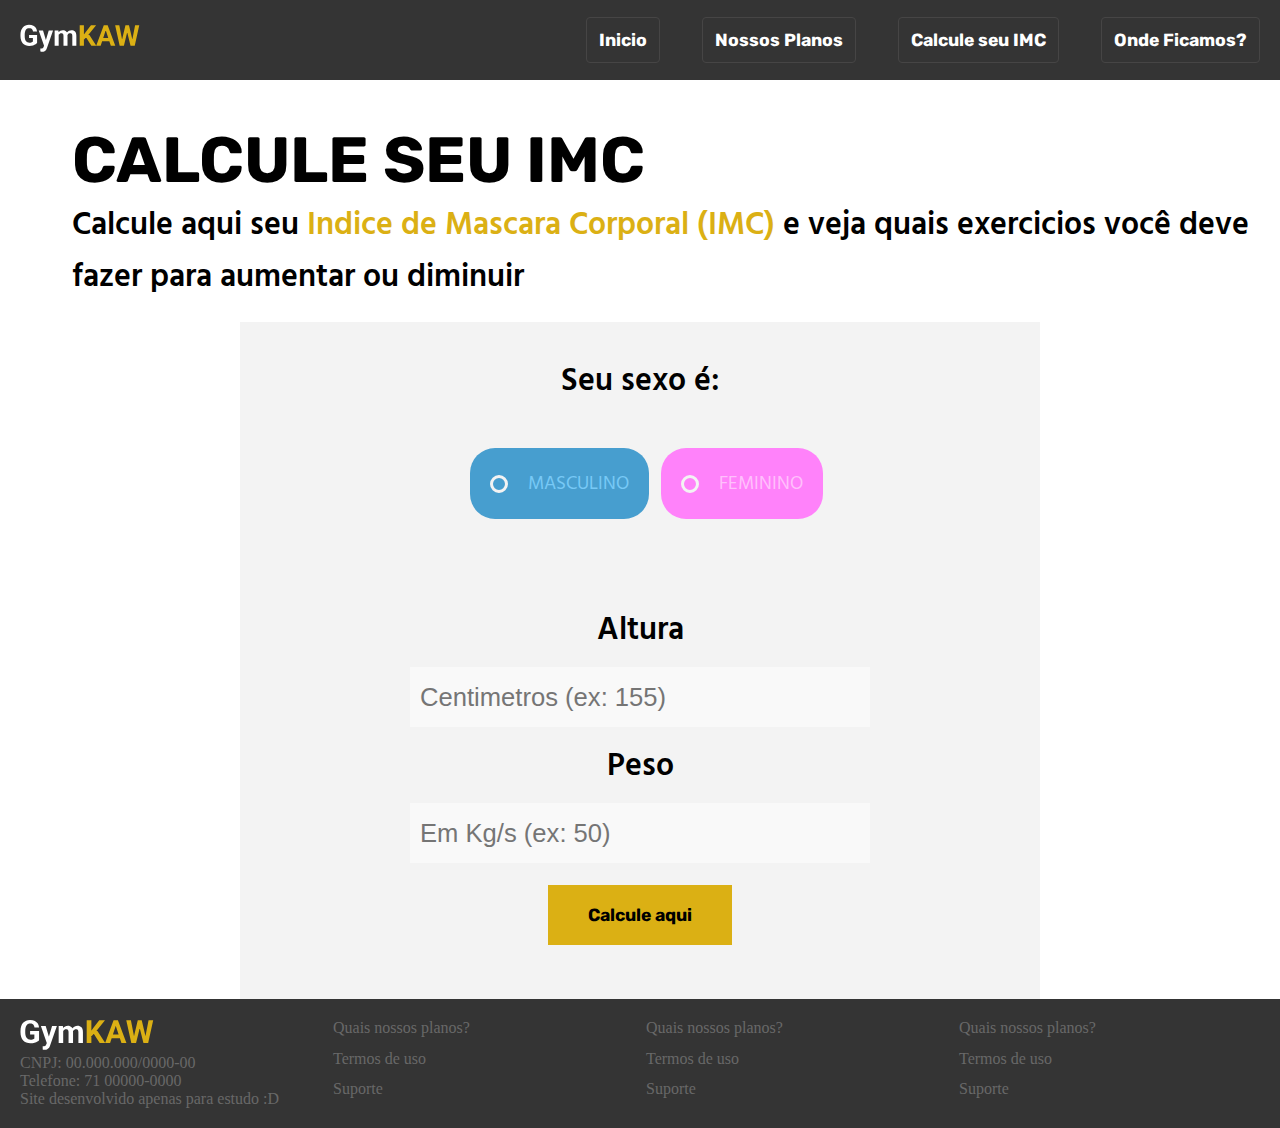
<file: calculeIMC.html>
<!DOCTYPE html>
<html lang="pt-br">

<head>
    <meta charset="UTF-8">
    <meta http-equiv="X-UA-Compatible" content="IE=edge">
    <meta name="viewport" content="width=device-width, initial-scale=1.0">
    <title>GYMKAW - IMC</title>
    <link rel="stylesheet" href="./css/style.css">

    <link rel="preconnect" href="https://fonts.googleapis.com">
    <link rel="preconnect" href="https://fonts.gstatic.com" crossorigin>
    <link
        href="https://fonts.googleapis.com/css2?family=Hind+Siliguri:wght@300;400;600;700&family=Rubik:wght@400;500;600;700&display=swap"
        rel="stylesheet">
</head>

<body>
    <header class="header">
        <div class="menu2">
            <div class="logo-img">
                <img class="gymKAW" src="./icons/GymKAW-logo.svg" alt="">
            </div>
            <div class="mobile-menu">
                <div class="line1"></div>
                <div class="line2"></div>
                <div class="line3"></div>
            </div>
            <nav class="menu-container">
                <ul class="menu">
                    <li><a class="font-2-btn" href="./">Inicio</a></li>
                    <li><a class="font-2-btn" href="./plans.html">Nossos Planos</a></li>
                    <li><a class="font-2-btn" href="./calculeIMC.html">Calcule seu IMC</a></li>
                    <li><a class="font-2-btn" href="./whomap.html">Onde Ficamos?</a></li>
                </ul>
            </nav>
        </div>
    </header>
    <main>
        <div class="imc-txt fadeInDown" data-anime="300">
            <h2 class="font-TitleAll">CALCULE SEU IMC</h2>
            <p class="font-TextMedio">Calcule aqui seu <span class="txtYellow">Indice de Mascara Corporal (IMC)</span> e
                veja quais exercicios
                você deve fazer para aumentar ou diminuir</p>
        </div>



        <section class="imc  ">
            <div class="imc-container fadeInUp" data-anime="400">
                <p class="font-TextMedio">Seu sexo é:</p>
                <div class="imc-radio">
                    <span></span>

                    <input value="Masculino" type="radio" name="sexo" id="masculino">
                    <label for="masculino">Masculino</label>

                    <input value="Feminino" type="radio" name="sexo" id="feminino">
                    <label class="feminino" for="feminino">Feminino</label>
                </div>

                <div class="imc-questions">
                    <span></span>

                    <label class="font-TextMedio" for="altura">Altura</label>
                    <input type="number" name="altura" id="altura" placeholder="Centimetros (ex: 155)">

                    <label class="font-TextMedio" for="peso">Peso</label>
                    <input type="number" name="peso" id="peso" placeholder="Em Kg/s (ex: 50)">
                </div>
                <button class="font-2-btn " id="btnCalc">Calcule aqui</button>

                <div class="imc-info">
                    <p class="font-vtgs activeIMC"></p>
                    <!--JAVA SCRIPT AQUI-->
                </div>
            </div>
        </section>



        <footer class="footer">
            <div class="footer-container">
                <div class="logoandimg">
                    <img src="./icons/GymKAW-logo.svg" alt="">
                    <p>CNPJ: 00.000.000/0000-00</p>
                    <p>Telefone: 71 00000-0000</p>
                    <p>Site desenvolvido apenas para estudo :D</p>
                </div>
                <div class="cont-help">
                    <p><a href="#">Quais nossos planos?</a></p>
                    <p><a href="#">Termos de uso</a></p>
                    <p><a href="#">Suporte</a></p>
                </div>
                <div class="cont-help">
                    <p><a href="#">Quais nossos planos?</a></p>
                    <p><a href="#">Termos de uso</a></p>
                    <p><a href="#">Suporte</a></p>
                </div>
                <div class="cont-help">
                    <p><a href="#">Quais nossos planos?</a></p>
                    <p><a href="#">Termos de uso</a></p>
                    <p><a href="#">Suporte</a></p>
                </div>
            </div>
        </footer>
    </main>
    <script src="./js/plugins/simple-anime.js"></script>
    <script type="module" src="./js/main.js"></script>
</body>

</html>
</file>
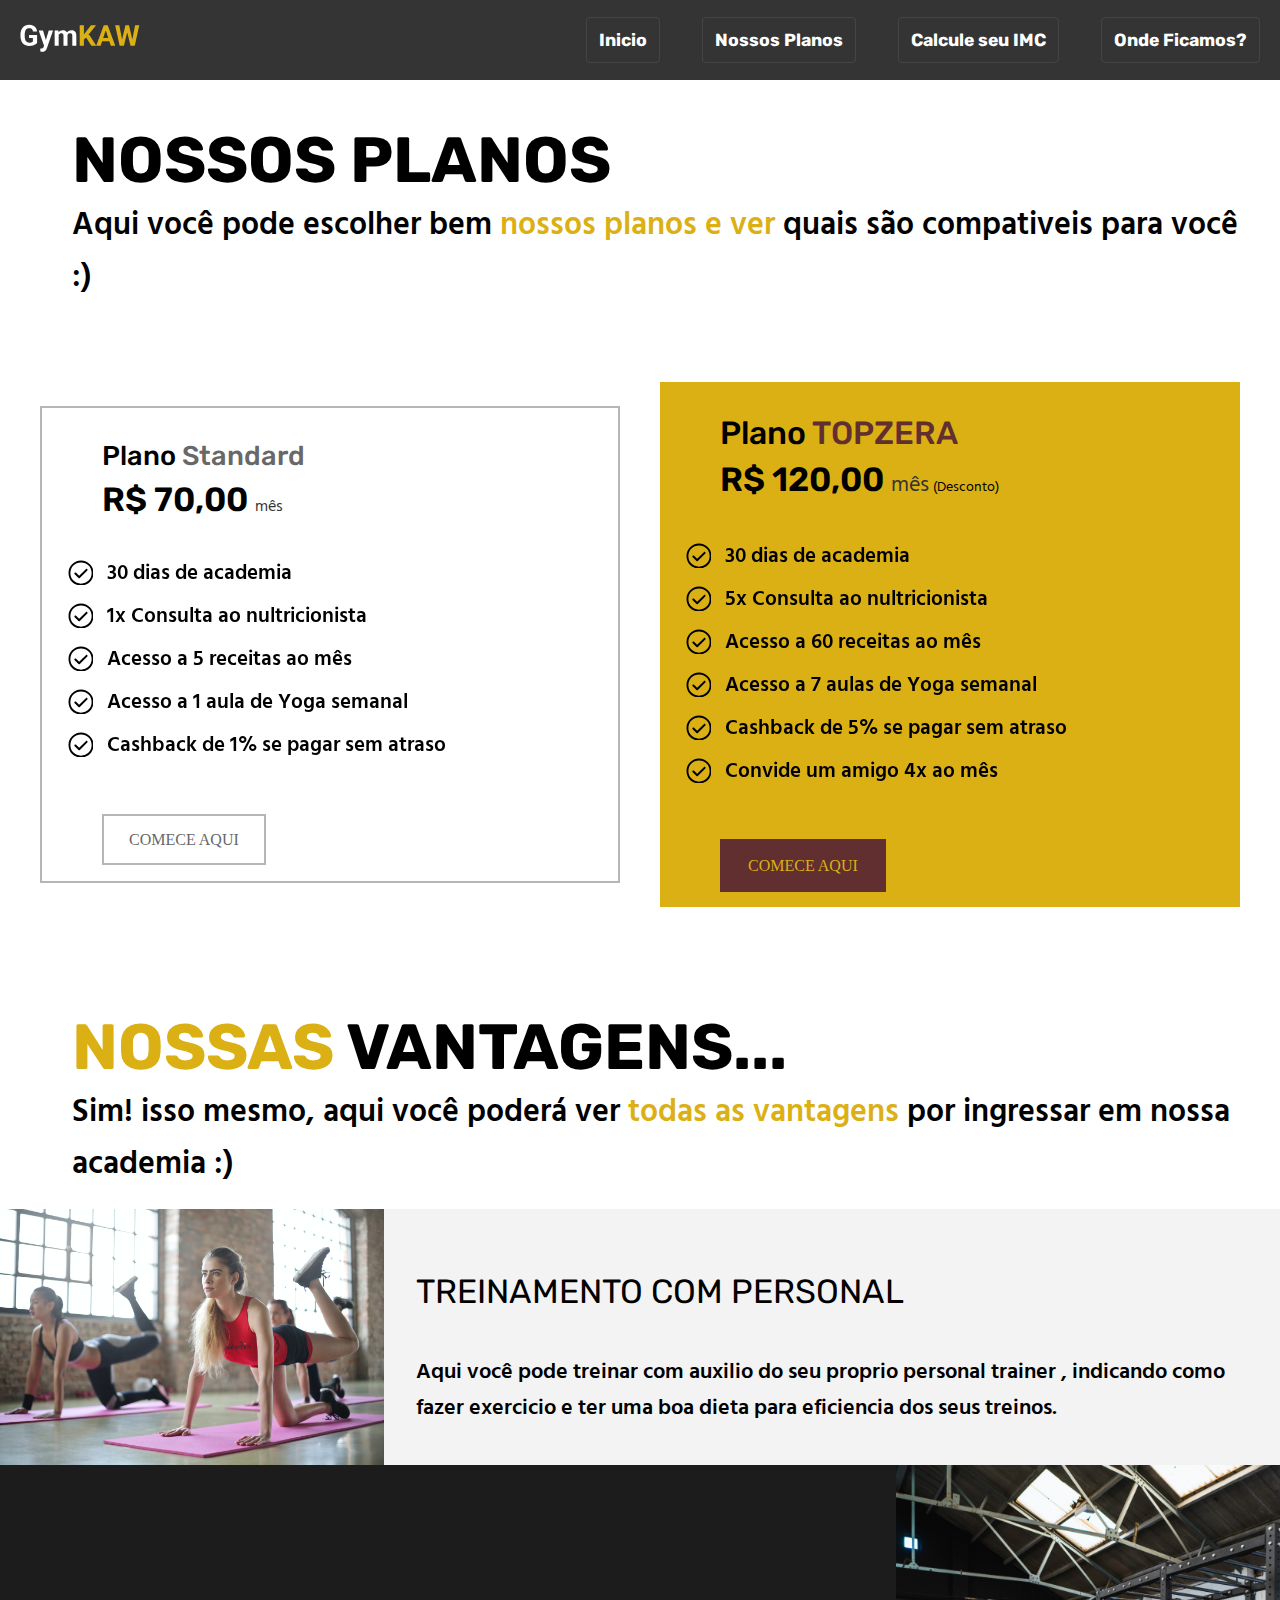
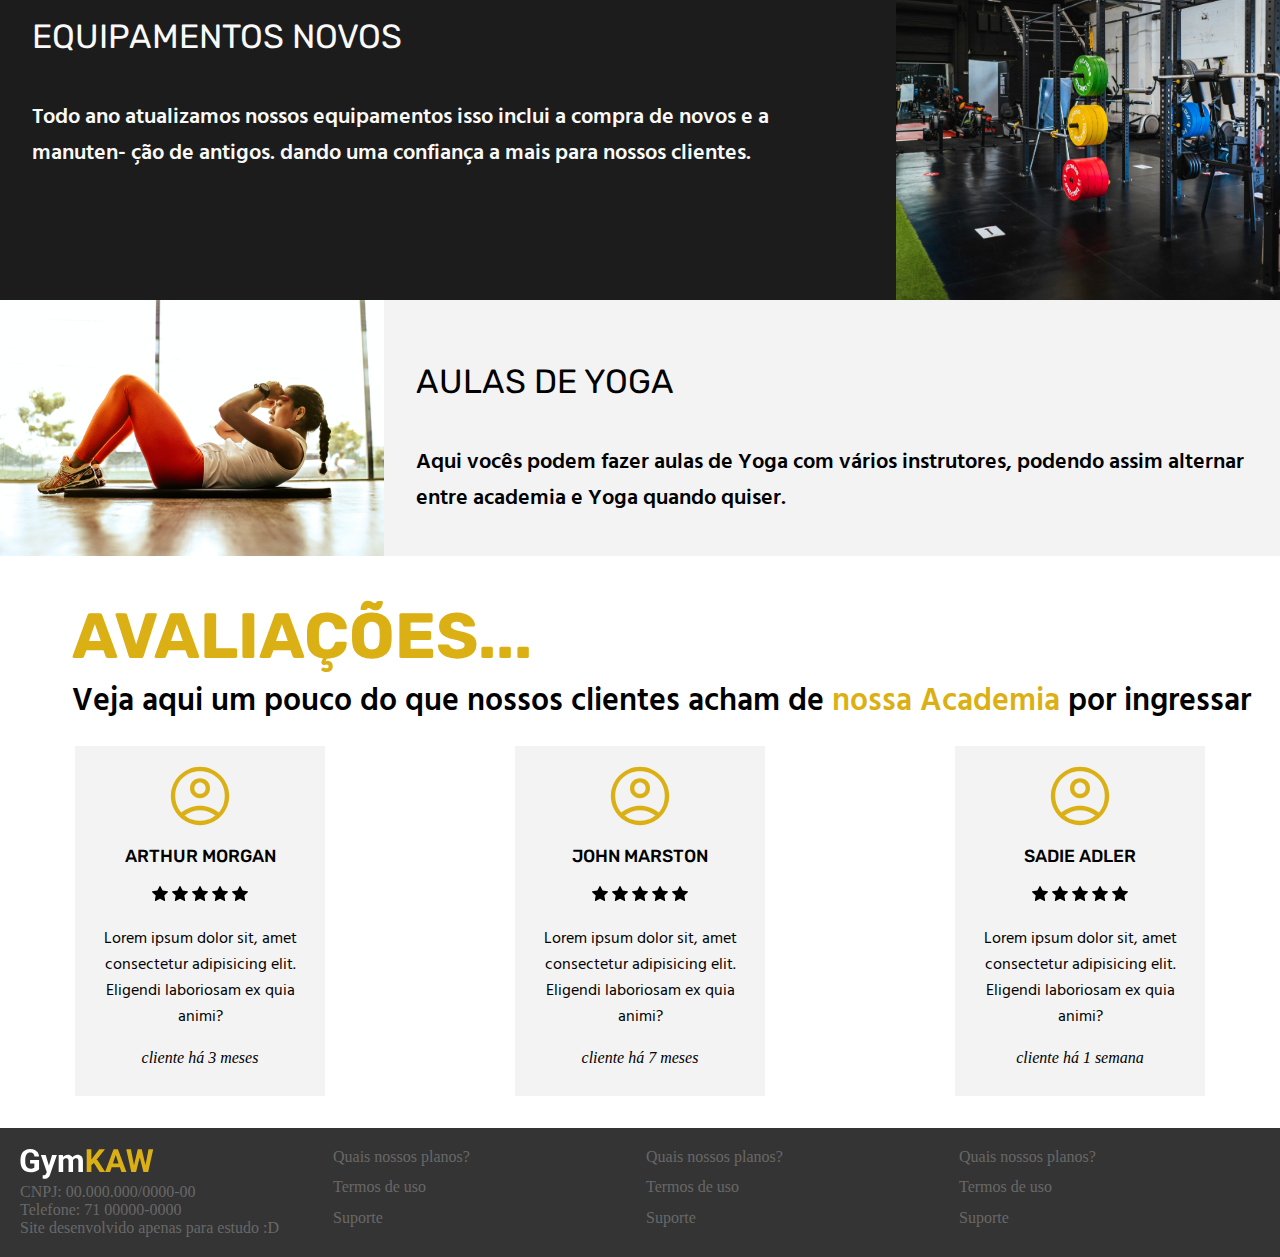
<file: plans.html>
<!DOCTYPE html>
<html lang="pt-br">

<head>
    <meta charset="UTF-8">
    <meta http-equiv="X-UA-Compatible" content="IE=edge">
    <meta name="viewport" content="width=device-width, initial-scale=1.0">
    <title>GYMKAW - Planos</title>
    <link rel="stylesheet" href="./css/style.css">

    <link rel="preconnect" href="https://fonts.googleapis.com">
    <link rel="preconnect" href="https://fonts.gstatic.com" crossorigin>
    <link
        href="https://fonts.googleapis.com/css2?family=Hind+Siliguri:wght@300;400;600;700&family=Rubik:wght@400;500;600;700&display=swap"
        rel="stylesheet">
</head>

<body>
    <header class="header">
        <div class="menu2">
            <div class="logo-img">
                <img class="gymKAW" src="./icons/GymKAW-logo.svg" alt="">
            </div>
            <div class="mobile-menu">
                <div class="line1"></div>
                <div class="line2"></div>
                <div class="line3"></div>
            </div>
            <nav class="menu-container">
                <ul class="menu">
                    <li><a class="font-2-btn" href="./">Inicio</a></li>
                    <li><a class="font-2-btn" href="./plans.html">Nossos Planos</a></li>
                    <li><a class="font-2-btn" href="./calculeIMC.html">Calcule seu IMC</a></li>
                    <li><a class="font-2-btn" href="./whomap.html">Onde Ficamos?</a></li>
                </ul>
            </nav>
        </div>
    </header>
    <main>
        <div class="plans-container fadeInLeft" data-anime="200">
            <h2 class="font-TitleAll">NOSSOS PLANOS</h2>
            <p class="font-TextMedio">Aqui você pode escolher bem <span class="txtYellow">nossos planos e
                    ver</span> quais são compativeis
                para você :)</p>
        </div>
        <article class="plans">
            <div class="plans-price standard fadeInLeft" data-anime="300">
                <h3 class="font-TitlePq">Plano <span class="cor-3">Standard</span></h3>
                <span class="font-price ">R$ 70,00 <span class="font-4-frs cor-2">mês</span></span>
                <ul class="font-3-txt vantagemPlano">
                    <li>30 dias de academia</li>
                    <li>1x Consulta ao nultricionista</li>
                    <li>Acesso a 5 receitas ao mês</li>
                    <li>Acesso a 1 aula de Yoga semanal</li>
                    <li>Cashback de 1% se pagar sem atraso</li>
                </ul>
                <a class="btnComeceStd" href="#">Comece aqui</a>
            </div>
            <div class="plans-price topzera fadeInRight" data-anime="300">
                <h3 class="font-TitlePq">Plano <span class="cor-r1">TOPZERA</span></h3>
                <span class="font-price ">R$ 120,00 <span class="font-4-frs cor-2">mês</span></span>
                <span class="font-4-frs pqn">(Desconto)</span>
                <ul class="font-3-txt vantagemPlano">
                    <li>30 dias de academia</li>
                    <li>5x Consulta ao nultricionista</li>
                    <li>Acesso a 60 receitas ao mês</li>
                    <li>Acesso a 7 aulas de Yoga semanal</li>
                    <li>Cashback de 5% se pagar sem atraso</li>
                    <li>Convide um amigo 4x ao mês</li>
                </ul>
                <a class="btnComeceTop" href="#">Comece aqui</a>
            </div>
        </article>

        <section class="vantagens">
            <div class="vantagens-txt fadeInLeft" data-anime="200">
                <h2 class="font-TitleAll"><a href="#vantagens">NOSSAS</a> <span>VANTAGENS</span>...</h2>
                <p class="font-TextMedio">Sim! isso mesmo, aqui você poderá ver <span class="txtYellow">todas as
                        vantagens </span> por ingressar
                    em nossa academia :)</p>
            </div>
            <div class="vantagens-container">
                <div class="vantagens-item">
                    <img class="img-vantagem fadeInLeft" data-anime="300"
                        src="./img/conjunto-bruce-mars-gJtDg6WfMlQ-unsplash.jpg" alt="">
                    <div class="vtg-txt fadeInRight" data-anime="300">
                        <h3 class="font-TitleMedio-s">TREINAMENTO COM PERSONAL</h3>
                        <p class="font-vtgs">Aqui você pode treinar com auxilio do seu
                            proprio personal trainer , indicando como
                            fazer exercicio e ter uma boa dieta para
                            eficiencia dos seus treinos.</p>
                    </div>
                </div>
                <div class="vantagens-item blck">
                    <img class="img-vantagem fadeInRight" data-anime="300"
                        src="./img/equipament-samuel-girven-2e4lbLTqPIo-unsplash.jpg" alt="">
                    <div class="vtg-txt fadeInLeft" data-anime="300">
                        <h3 class="font-TitleMedio-s">EQUIPAMENTOS NOVOS</h3>
                        <p class="font-vtgs">Todo ano atualizamos nossos equipamentos
                            isso inclui a compra de novos e a manuten-
                            ção de antigos. dando uma confiança a
                            mais para nossos clientes.</p>
                    </div>
                </div>
                <div class="vantagens-item">
                    <img class="img-vantagem fadeInLeft" data-anime="300"
                        src="./img/yoga-jonathan-borba-lrQPTQs7nQQ-unsplash.jpg" alt="">
                    <div class="vtg-txt fadeInRight" data-anime="300">
                        <h3 class="font-TitleMedio-s">AULAS DE YOGA</h3>
                        <p class="font-vtgs">Aqui vocês podem fazer aulas de Yoga com
                            vários instrutores, podendo assim alternar
                            entre academia e Yoga quando quiser.</p>
                    </div>
                </div>
            </div>
        </section>

        <article class="avaliacoes  ">
            <div class="avaliacoes-txt fadeInLeft" data-anime="300">
                <h2 class="font-TitleAll txtYellow">AVALIAÇÕES... </h2>
                <p class="font-TextMedio">Veja aqui um pouco do que nossos clientes acham de<span class="txtYellow">
                        nossa Academia</span> por ingressar</p>
            </div>
            <div class="avaliacoes-container fadeInLeft" data-anime="400">
                <div class="avaliacoes-people">
                    <img src="./icons/people.svg" alt="">
                    <h4 class="font-TitlePq">ARTHUR MORGAN</h4>
                    <div class="avaliacoes-star">
                        <img src="./icons/star.svg" alt="">
                        <img src="./icons/star.svg" alt="">
                        <img src="./icons/star.svg" alt="">
                        <img src="./icons/star.svg" alt="">
                        <img src="./icons/star.svg" alt="">
                    </div>
                    <p class="font-4-frs">Lorem ipsum dolor sit, amet consectetur adipisicing elit. Eligendi laboriosam
                        ex quia animi?</p>
                    <span>cliente há 3 meses</span>
                </div>

                <div class="avaliacoes-people">
                    <img src="./icons/people.svg" alt="">
                    <h4 class="font-TitlePq">JOHN MARSTON</h4>
                    <div class="avaliacoes-star">
                        <img src="./icons/star.svg" alt="">
                        <img src="./icons/star.svg" alt="">
                        <img src="./icons/star.svg" alt="">
                        <img src="./icons/star.svg" alt="">
                        <img src="./icons/star.svg" alt="">
                    </div>
                    <p class="font-4-frs">Lorem ipsum dolor sit, amet consectetur adipisicing elit. Eligendi laboriosam
                        ex quia animi?</p>
                    <span>cliente há 7 meses</span>
                </div>

                <div class="avaliacoes-people">
                    <img src="./icons/people.svg" alt="">
                    <h4 class="font-TitlePq">SADIE ADLER</h4>
                    <div class="avaliacoes-star">
                        <img src="./icons/star.svg" alt="">
                        <img src="./icons/star.svg" alt="">
                        <img src="./icons/star.svg" alt="">
                        <img src="./icons/star.svg" alt="">
                        <img src="./icons/star.svg" alt="">
                    </div>
                    <p class="font-4-frs">Lorem ipsum dolor sit, amet consectetur adipisicing elit. Eligendi laboriosam
                        ex quia animi?</p>
                    <span>cliente há 1 semana</span>
                </div>
            </div>
        </article>
        <footer class="footer">
            <div class="footer-container">
                <div class="logoandimg">
                    <img src="./icons/GymKAW-logo.svg" alt="">
                    <p>CNPJ: 00.000.000/0000-00</p>
                    <p>Telefone: 71 00000-0000</p>
                    <p>Site desenvolvido apenas para estudo :D</p>
                </div>
                <div class="cont-help">
                    <p><a href="#">Quais nossos planos?</a></p>
                    <p><a href="#">Termos de uso</a></p>
                    <p><a href="#">Suporte</a></p>
                </div>
                <div class="cont-help">
                    <p><a href="#">Quais nossos planos?</a></p>
                    <p><a href="#">Termos de uso</a></p>
                    <p><a href="#">Suporte</a></p>
                </div>
                <div class="cont-help">
                    <p><a href="#">Quais nossos planos?</a></p>
                    <p><a href="#">Termos de uso</a></p>
                    <p><a href="#">Suporte</a></p>
                </div>
            </div>
        </footer>
    </main>
    <script src="./js/plugins/simple-anime.js"></script>
    <script type="module" src="./js/main.js"></script>
</body>

</html>
</file>
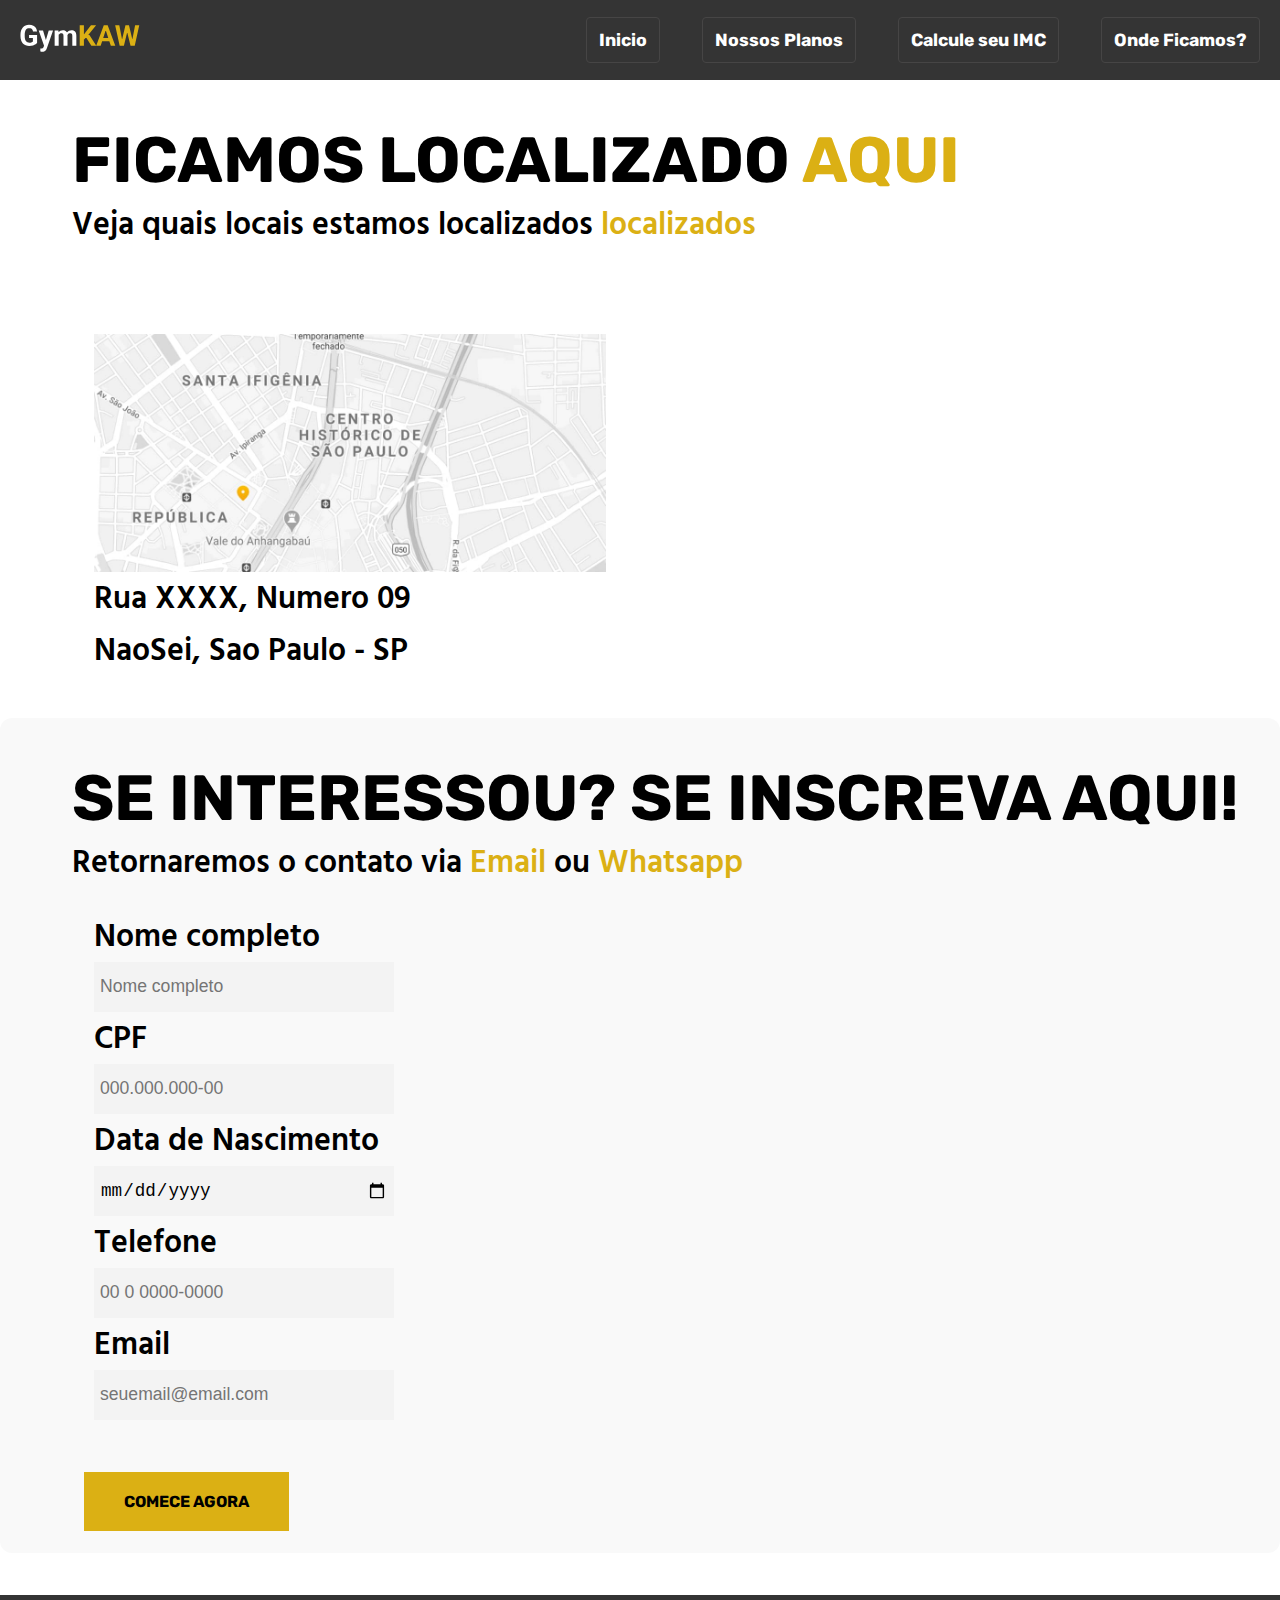
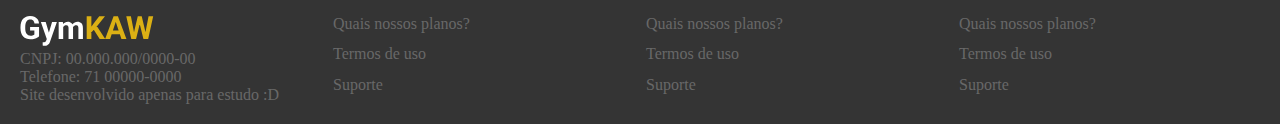
<file: whomap.html>
<!DOCTYPE html>
<html lang="pt-br">

<head>
    <meta charset="UTF-8">
    <meta http-equiv="X-UA-Compatible" content="IE=edge">
    <meta name="viewport" content="width=device-width, initial-scale=1.0">
    <title>GYMKAW - Localização</title>
    <link rel="stylesheet" href="./css/style.css">

    <link rel="preconnect" href="https://fonts.googleapis.com">
    <link rel="preconnect" href="https://fonts.gstatic.com" crossorigin>
    <link
        href="https://fonts.googleapis.com/css2?family=Hind+Siliguri:wght@300;400;600;700&family=Rubik:wght@400;500;600;700&display=swap"
        rel="stylesheet">
</head>

<body>
    <header class="header">
        <div class="menu2">
            <div class="logo-img">
                <img class="gymKAW" src="./icons/GymKAW-logo.svg" alt="">
            </div>
            <div class="mobile-menu">
                <div class="line1"></div>
                <div class="line2"></div>
                <div class="line3"></div>
            </div>
            <nav class="menu-container">
                <ul class="menu">
                    <li><a class="font-2-btn" href="./">Inicio</a></li>
                    <li><a class="font-2-btn" href="./plans.html">Nossos Planos</a></li>
                    <li><a class="font-2-btn" href="./calculeIMC.html">Calcule seu IMC</a></li>
                    <li><a class="font-2-btn" href="./whomap.html">Onde Ficamos?</a></li>
                </ul>
            </nav>
        </div>
    </header>
    <main>
        <div class="localizacao-txt  fadeInDown" data-anime="300">
            <h2 class="font-TitleAll">FICAMOS LOCALIZADO <span class="txtYellow">AQUI</span></h2>
            <p class="font-TextMedio">Veja quais locais estamos localizados <span class="txtYellow">localizados</span>
            </p>
        </div>

        <section class="localizacao  fadeInLeft" data-anime="400">
            <div class="localizacao-container">
                <img src="./img/sp.jpg" alt="">
                <p class="font-TextMedio">Rua XXXX, Numero 09 <br> NaoSei, Sao Paulo - SP</p>
            </div>
        </section>

        <section class="interesse">

            <div class="interesse-container fadeInLeft" data-anime="300">
                <h2 class="font-TitleAll">SE INTERESSOU? SE INSCREVA AQUI!</h2>
                <p class="font-TextMedio">Retornaremos o contato via <span class="txtYellow">Email</span> ou <span
                        class="txtYellow">Whatsapp</span>
                </p>

                <div class="interesse-form fadeInLeft" data-anime="400">
                    <div class="msg"></div>
                    <label class="font-TextMedio" for="name">Nome completo</label>
                    <input type="text" name="name" id="name" placeholder="Nome completo" required>

                    <label class="font-TextMedio" for="cpf">CPF</label>
                    <input type="text" name="cpf" id="cpf" placeholder="000.000.000-00" required>

                    <label class="font-TextMedio" for="birthday">Data de Nascimento</label>
                    <input type="date" name="birthday" id="birthday" placeholder="DD/MM/YYYY">

                    <label class="font-TextMedio" for="tel">Telefone</label>
                    <input type="tel" name="telefone" id="telefone" placeholder="00 0 0000-0000">

                    <label class="font-TextMedio" for="email">Email</label>
                    <input type="email" name="email" id="email" placeholder="seuemail@email.com" required>

                </div>
                <div class="btnInscdiv fadeInDown" data-anime="500">
                    <a class="btnInsrevase font-2-btn" href="">COMECE AGORA</a>
                </div>
            </div>
        </section>

        <footer class="footer">
            <div class="footer-container">
                <div class="logoandimg">
                    <img src="./icons/GymKAW-logo.svg" alt="">
                    <p>CNPJ: 00.000.000/0000-00</p>
                    <p>Telefone: 71 00000-0000</p>
                    <p>Site desenvolvido apenas para estudo :D</p>
                </div>
                <div class="cont-help">
                    <p><a href="#">Quais nossos planos?</a></p>
                    <p><a href="#">Termos de uso</a></p>
                    <p><a href="#">Suporte</a></p>
                </div>
                <div class="cont-help">
                    <p><a href="#">Quais nossos planos?</a></p>
                    <p><a href="#">Termos de uso</a></p>
                    <p><a href="#">Suporte</a></p>
                </div>
                <div class="cont-help">
                    <p><a href="#">Quais nossos planos?</a></p>
                    <p><a href="#">Termos de uso</a></p>
                    <p><a href="#">Suporte</a></p>
                </div>
            </div>
        </footer>
    </main>
    <script src="./js/plugins/simple-anime.js"></script>
    <script type="module" src="./js/main.js"></script>
</body>

</html>
</file>
<file: css/style.css>
@import url("./global.css");

/*ESTILO*/
@import url("./collor.css");
@import url("./tipografia.css");

@import url('./animacao.css');

/*PAGINA PRINCIPAL*/
@import url("./header.css");
@import url("./introducao.css");
@import url("./escolha.css");
@import url("./sometips.css");
@import url("./curiosidade.css");
@import url("./footer.css");

/*PAGINA PLANOS*/
@import url("./plans.css");
@import url("./vantagens.css");
@import url("./avaliacoes.css");

/*IMC*/
@import url("./IMCcalcule.css");

@import url("./ondeestamos.css")
</file>
